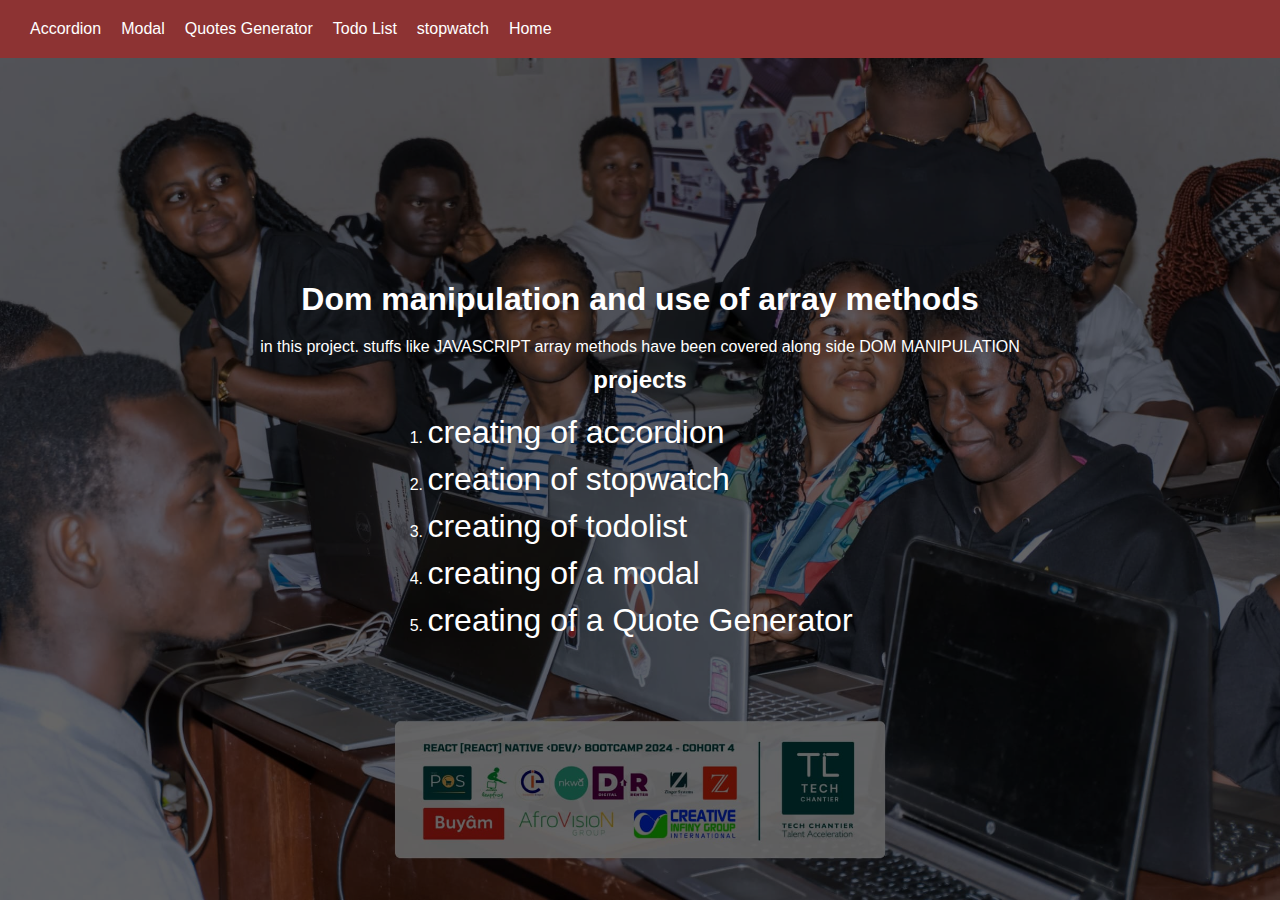
<file: index.html>
<!DOCTYPE html>
<html lang="en">
  <head>
    <meta charset="UTF-8" />
    <meta name="viewport" content="width=device-width, initial-scale=1.0" />
    <title>Dom maninpulation projects</title>
    <link rel="stylesheet" href="./index.css" />
  </head>
  <body>
    <nav>
      <a href="./DomProjects/Accordion/accordion.html">Accordion</a>
      <a href="./DomProjects/Modal/modal.html">Modal</a>
      <a href="./DomProjects/QuoteGenerator/generator.html">Quotes Generator</a>
      <a href="./DomProjects//TodoList/todo.html">Todo List</a>
      <a href="./DomProjects/stopwatch/stopwatch.html">stopwatch</a>
      <a href="./index.html">Home</a>
    </nav>
    <div class="home_container">
      <div class="home_container_content">
        <h1>Dom manipulation and use of array methods</h1>
        <p class="description">
          in this project. stuffs like JAVASCRIPT array methods have been
          covered along side DOM MANIPULATION
        </p>
        <div>
          <h2>projects</h2>
          <ol>
            <li>
              <a href="./DomProjects/Accordion/accordion.html"
                >creating of accordion</a
              >
            </li>
            <li>
              <a href="./DomProjects/stopwatch/stopwatch.html"
                >creation of stopwatch</a
              >
            </li>
            <li>
              <a href="./DomProjects//TodoList/todo.html"
                >creating of todolist</a
              >
            </li>
            <li>
              <a href="./DomProjects/Modal/modal.html">creating of a modal</a>
            </li>
            <li>
              <a href="./DomProjects/QuoteGenerator/generator.html"
                >creating of a Quote Generator</a
              >
            </li>
          </ol>
        </div>
      </div>
    </div>
  </body>
</html>
</file>
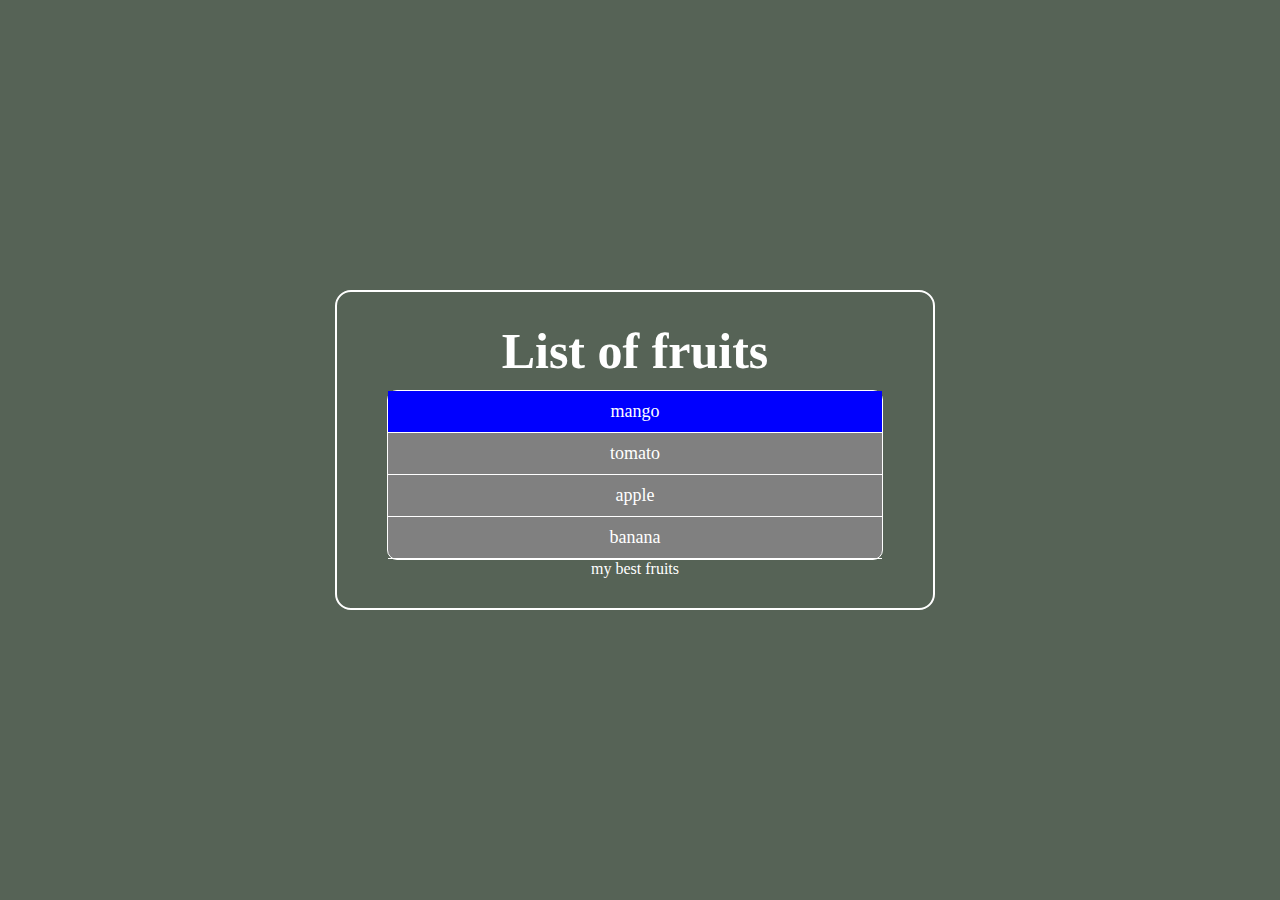
<file: Dom1/index.html>
<!DOCTYPE html>
<html lang="en">
  <head>
    <title>JAVASCRIPT DOM MANINIPULATION TUTORIAL</title>
    <meta charset="UTF-8" />
    <meta name="viewport" content="width=device-width, initial-scale=1" />
    <link href="./index.css" rel="stylesheet" />
    <!-- <script src="./ArrayMethods.js"></script> -->
  </head>
  <body>
    <div class="container">
      <h1 id="main_heading">List of fruits</h1>
        <ul>
          <li class="list_items">mango</li>
          <li class="list_items">tomato</li>
          <li class="list_items">apple</li>
          <li class="list_items">banana</li>
        </ul>
        <p>my best fruits</p>
    </div>
    <script src="./manipulationfile.js"></script>
    <!-- <script src="./DomManipulationFiles.js"></script> -->
  </body>
</html>
</file>
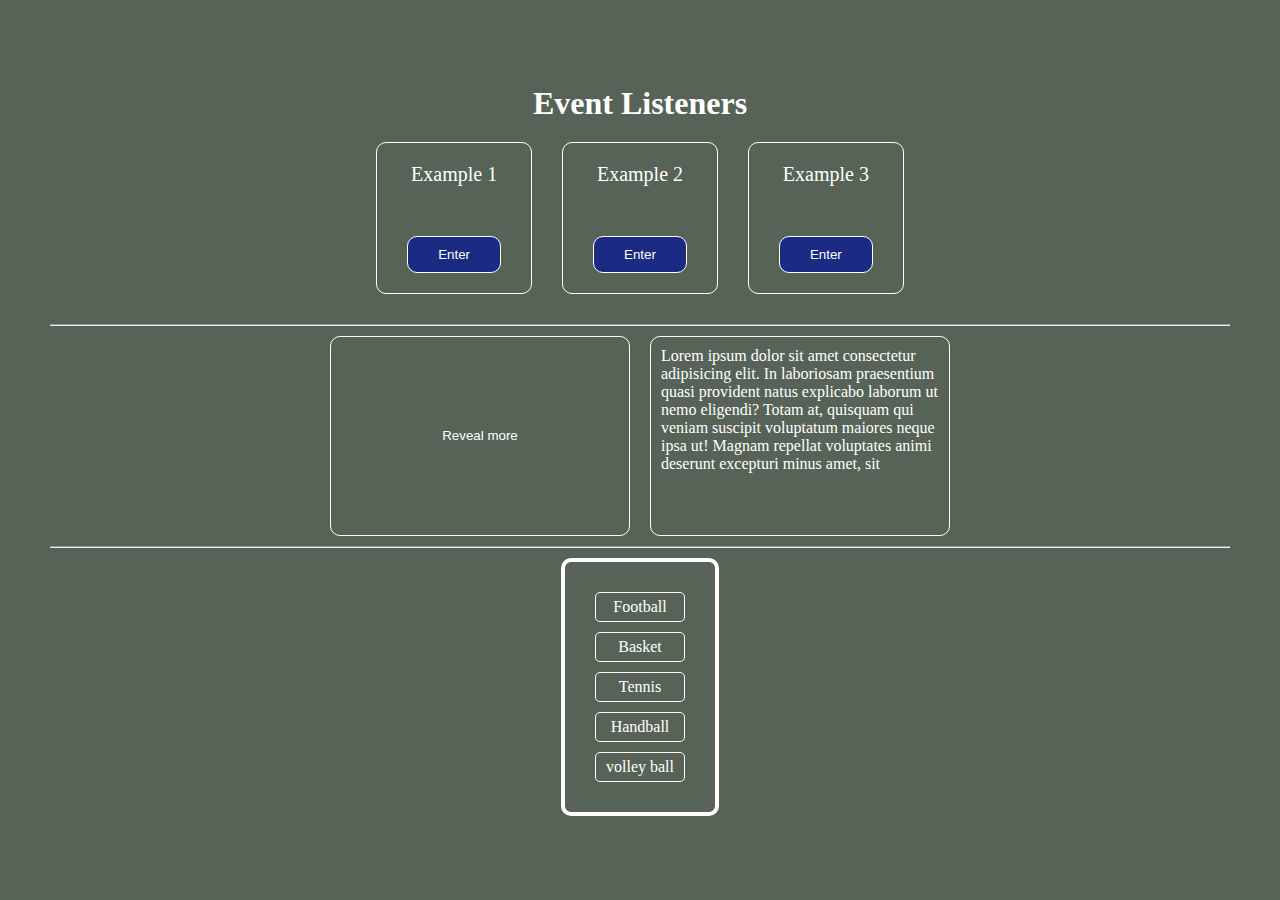
<file: DomEvent/index2.html>
<!DOCTYPE html>
<html lang="en">
  <head>
    <meta charset="UTF-8" />
    <meta name="viewport" content="width=device-width, initial-scale=1.0" />
    <link rel="stylesheet" href="./index2.css" />
    <title>Event Listeners</title>
  </head>
  <body>
    <h1>Event Listeners</h1>
    <div class="container">
      <div class="container_items">
        <p>Example 1</p>
        <button onclick="alert('we are learning javacript dom')">Enter</button>
      </div>
      <div class="container_items">
        <p>Example 2</p>
        <button class="btn-2">Enter</button>
      </div>
      <div class="container_items">
        <p>Example 3</p>
        <button class="btn-3">Enter</button>
      </div>
    </div>
    <hr>
    <div class="container_showmore">
      <button class="reveal-btn boxes">Reveal more</button>
      <div class="hidden-content boxes">
        Lorem ipsum dolor sit amet consectetur adipisicing elit. In laboriosam
        praesentium quasi provident natus explicabo laborum ut nemo eligendi?
        Totam at, quisquam qui veniam suscipit voluptatum maiores neque ipsa ut!
        Magnam repellat voluptates animi deserunt excepturi minus amet, sit
      </div>
    </div>
    <hr>
    <ul id="sports">
        <li id="football">Football</li>
        <li id="basket">Basket</li>
        <li id="tenis">Tennis</li>
        <li id="handball">Handball</li>
        <li id="volley">volley ball</li>
    </ul>
    <script src="./EventManipution.js"></script>
  </body>
</html>
</file>
<file: index.css>
* {
    padding: 0;
    margin: 0;
    box-sizing: border-box;
    font-family: sans-serif;
}

body {
    display: flex;
    justify-content: center;
    align-items: center;
    height: 100vh;
    text-align: center;
    background: url(../../assets/file1.jpeg) no-repeat center center/ cover;
    position: relative;
}

.home_container{
    background-color: rgba(0, 0, 0, .6);
    width: 100%;
    height: 100%;
}

nav{
    display: flex;
    gap: 20px;
    width: 100%;
    background-color: rgb(141, 51, 51);
    padding: 20px 30px;
    position: fixed;
    top: 0;
}

nav a{
    color: white;
    text-decoration: none;
    z-index: 1;
}

.home_container_content{
    color: white;
    display: flex;
    flex-direction: column;
    height: 100%;
    justify-content: center;
    align-items: center;
}

.home_container_content h1{
    padding: 20px;
}

.description{
    padding-bottom: 10px;
}

h2{
    padding-bottom: 20px;
}

ol{
    text-align: left;
    display: flex;
    flex-direction: column;
    gap: 10px;
}
ol li a{
    text-decoration: none;
    color: rgb(255, 255, 255);
    font-size: 2rem;
}
</file>
<file: Dom1/index.css>
* {
    margin: 0;
    padding: 0;
    box-sizing: border-box;
}

*html{
    font-family: sans-serif;
}

body{
    width: 100vw;
    height: 100vh;
    color: white;
    display: flex;
    justify-content: center;
    align-items: center;
    background-color: rgba(55, 70, 55, 0.842);
}

.container{
    width: 600px;
    display: flex;
    margin-right: 10px;
    flex-direction: column;
    align-items: center;
    justify-content: center;
    border: 2px solid white;
    border-radius: 16px;
    padding: 30px 50px;
}
#main_heading {
    font-size: 50px;
    padding-bottom: 10px;
}

ul{
    list-style-type: none;
    border: 1px solid white;
    border-radius: 10px;
    background-color: grey;
    width: 100%;
}

.list_items{
    border-bottom: 1px solid white;
    text-align: center;
    padding: 10px 5px;
    font-size: large;
}
</file>
<file: DomEvent/index2.css>
* {
    margin: 0;
    padding: 0;
    box-sizing: border-box;
}

*html{
    font-family: sans-serif;
}

body{
    width: 100vw;
    height: 100vh;
    padding: 50px;
    color: white;
    display: flex;
    flex-direction: column;
    justify-content: center;
    align-items: center;
    background-color: rgba(55, 70, 55, 0.842);
}

.container {
    display: flex;
    gap: 30px;
    margin: 20px 30px;
}

.container_items {
    border: 1px solid white;
    display: flex;
    flex-direction: column;
    justify-content: center;
    align-items: center;
    font-size: 20px;
    font-weight: 500;
    gap: 50px;
    border-radius: 10px;
    padding: 20px 30px;
}

.container_items button{
    background-color: rgb(27, 42, 131);
    color: rgb(255, 255, 255);
    padding: 10px 30px;
    border: 1px solid white;
    border-radius: 10px;
    box-shadow: none;
}

.container_items button:hover {
    background-color: rgb(1, 14, 90);
}

.container_items button:active {
    background-color: rgb(90, 1, 1);
}

.container_showmore {
    display: flex;
    gap: 20px;
}

.boxes {
    height: 200px;
    width: 300px;
    padding: 10px;
    color: white;
    border: 1px solid white;
    border-radius: 10px;
    background-color: rgba(255, 255, 255, 0);
}
.reveal-btn{
    display: block;
}

.hidden-content.reveal-btn {
    display: none;
}
hr{
    width: 100%;
    margin: 10px 10px;
}

#sports {
    border: 4px solid white;
    padding: 30px 30px;
    border-radius: 10px;
    list-style-type: none;
    display: flex;
    flex-direction: column;
    justify-content: center;
    align-items: center;
    gap: 10px;
}

#sports li{
    border: 1px solid white;
    border-radius: 5px;
    width: 100%;
    text-align: center;
    padding: 5px 10px;
    cursor: pointer;
}
</file>
